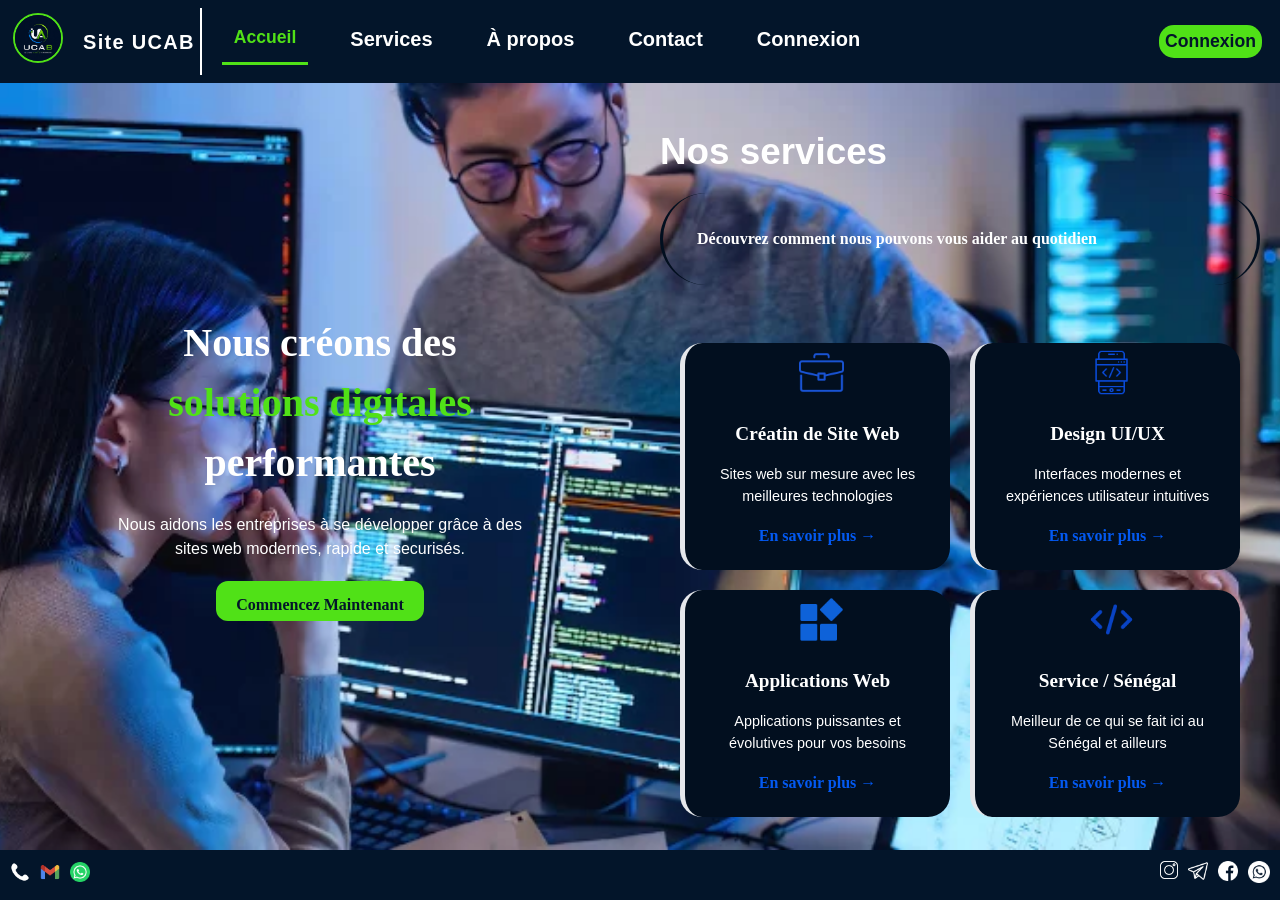
<file: index.html>
<!DOCTYPE html>
<html lang="en">
<head>
    <meta charset="UTF-8">
    <meta name="viewport" content="width=device-width, initial-scale=1.0">
    <link rel="stylesheet" href="accueil.css">
    <title>UCAB / Accueil</title>
</head>
<body>
    <header>

        <div class="zone-marque">
            <span><img class="logo" src="icones/icone_profil_ucab2.jpeg" alt="logo"></span>
            <h1 class="nom-marque">Site UCAB</h1>
        </div>

        <div class="nav">
            <a href="index.html" class="actif">Accueil</a>
            <a href="service.html">Services</a>
            <a href="apropos.html">À propos</a>
            <a href="contact.html">Contact</a>
            <a href="connexion.html">Connexion</a>
        </div>
        
        <button class="btn-connexion">Connexion</button>

    </header>



    <main>
        <section class="hero">
            <h1>Nous créons des <br><span style="font-weight: bold; color:#50e117">solutions digitales</span><br>performantes</h1>
            <p>Nous aidons les entreprises à se développer grâce à des<br>sites web modernes, rapide et securisés.</p>
            <a href="#" class="cta-button">Commencez Maintenant</a>
        </section>

        <!--Section PRESENTATION DES SERVICES-->
        <section class="services">
            <h2>Nos services</h2>
            <p class="sous-titre">Découvrez comment nous pouvons vous aider au quotidien</p>
        

        <section class="service-grid">
            
            <article class="service-elem">
                <img src="icones/briefcase.png" alt="img">
                <div class="info-grid">
                    <h3>Créatin de Site Web</h3>
                    <p>Sites web sur mesure avec les meilleures technologies</p>
                    <a href="#">En savoir plus →</a>
                </div>
            </article>

            <article class="service-elem">
                <img src="icones/mobile-application.png" alt="img">
                <div class="info-grid">
                    <h3>Design UI/UX</h3>
                    <p>Interfaces modernes et expériences utilisateur intuitives</p>
                    <a href="#">En savoir plus →</a>
                </div>
            </article>
            
            <article class="service-elem">
                <img src="icones/extension (1).png" alt="img">
                <div class="info-grid">
                    <h3>Applications Web</h3>
                    <p>Applications puissantes et évolutives pour vos besoins</p>
                    <a href="#">En savoir plus →</a>
                </div>
            </article>

            <article class="service-elem">
                <img src="icones/code (2).png" alt="img">
                <div class="info-grid">
                    <h3>Service / Sénégal</h3>
                    <p>Meilleur de ce qui se fait ici au Sénégal et ailleurs</p>
                    <a href="#">En savoir plus →</a>
                </div>
            </article>

            </section>
        </section>

    </main>


    


    <footer>
        <div class="contact-sect" style="flex: 1;">
            <span class="tel"><img src="icones/appel2_b.png" alt="tel" style="width: 20px; height:20px;"></span>
            <span class="tel"><img src="icones/communication.png" alt="email" style="width: 20px; height:20px;"></span>
            <span class="tel"><img src="icones/social.png" alt="whatsapp" style="width: 20px; height:20px;"></span>
        </div>

        <div class="contact-sect">
            <span class="tel"><img src="icones/instagram (2).png" alt="insta" style="width: 18px; height:18px;"></span>
            <span class="tel"><img src="icones/telegram (1).png" alt="telegram" style="width: 20px; height:20px;"></span>
            <span class="tel"><img src="icones/facebook.png" alt="facebook" style="width: 20px; height:20px;"></span>
            <span class="tel"><img src="icones/whatsapp (3).png" alt="whatsapp" style="width: 22px; height:22px;"></span>
        </div>
    </footer>
</body>
</html>
</file>
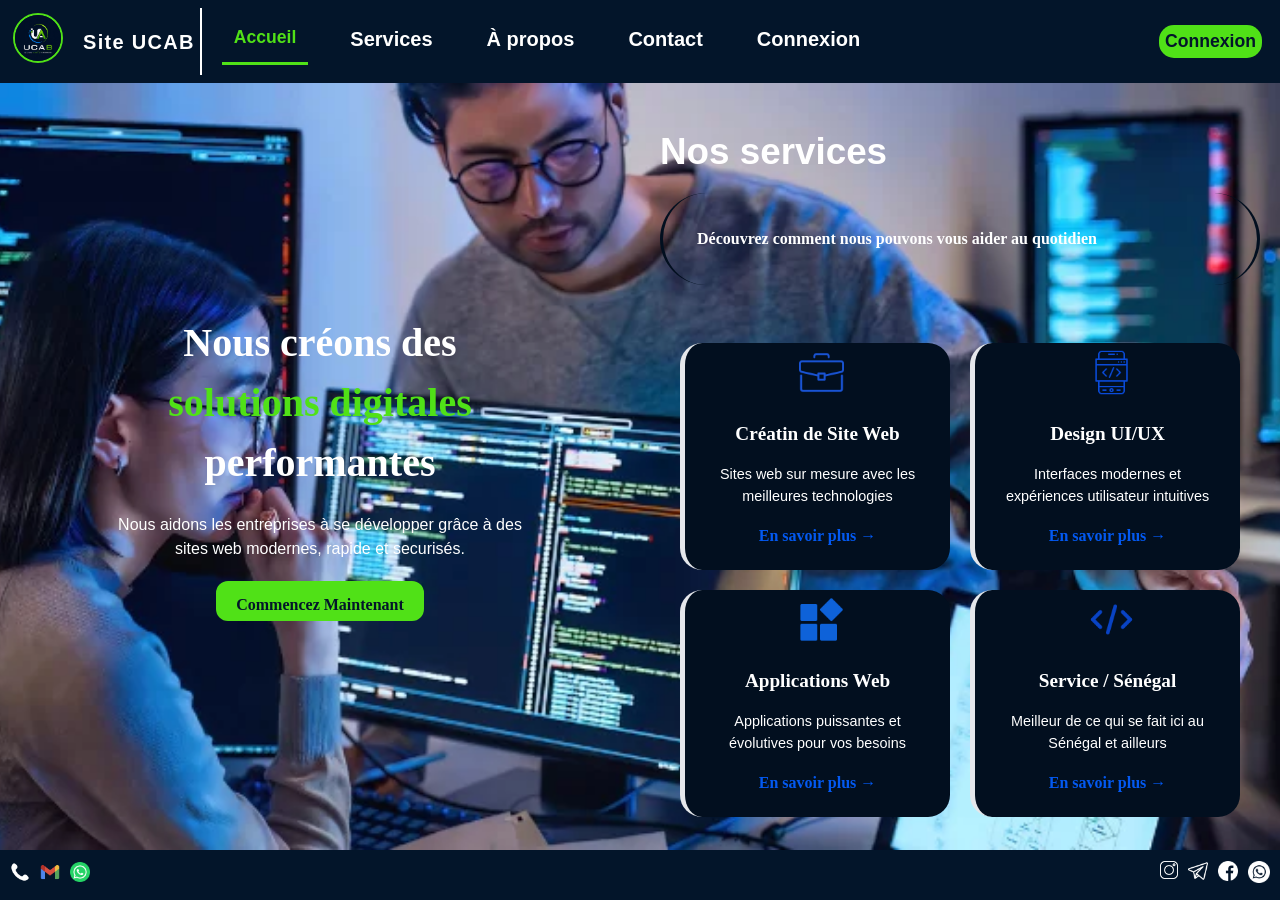
<file: accueil.html>
<!DOCTYPE html>
<html lang="en">
<head>
    <meta charset="UTF-8">
    <meta name="viewport" content="width=device-width, initial-scale=1.0">
    <link rel="stylesheet" href="accueil.css">
    <title>UCAB / Accueil</title>
</head>
<body>
    <header>

        <div class="zone-marque">
            <span><img class="logo" src="icones/icone_profil_ucab2.jpeg" alt="logo"></span>
            <h1 class="nom-marque">Site UCAB</h1>
        </div>

        <div class="nav">
            <a href="index.html" class="actif">Accueil</a>
            <a href="service.html">Services</a>
            <a href="apropos.html">À propos</a>
            <a href="contact.html">Contact</a>
            <a href="connexion.html">Connexion</a>
        </div>
        
        <button class="btn-connexion">Connexion</button>

    </header>



    <main>
        <section class="hero">
            <h1>Nous créons des <br><span style="font-weight: bold; color:#50e117">solutions digitales</span><br>performantes</h1>
            <p>Nous aidons les entreprises à se développer grâce à des<br>sites web modernes, rapide et securisés.</p>
            <a href="#" class="cta-button">Commencez Maintenant</a>
        </section>

        <!--Section PRESENTATION DES SERVICES-->
        <section class="services">
            <h2>Nos services</h2>
            <p class="sous-titre">Découvrez comment nous pouvons vous aider au quotidien</p>
        

        <section class="service-grid">
            
            <article class="service-elem">
                <img src="icones/briefcase.png" alt="img">
                <div class="info-grid">
                    <h3>Créatin de Site Web</h3>
                    <p>Sites web sur mesure avec les meilleures technologies</p>
                    <a href="#">En savoir plus →</a>
                </div>
            </article>

            <article class="service-elem">
                <img src="icones/mobile-application.png" alt="img">
                <div class="info-grid">
                    <h3>Design UI/UX</h3>
                    <p>Interfaces modernes et expériences utilisateur intuitives</p>
                    <a href="#">En savoir plus →</a>
                </div>
            </article>
            
            <article class="service-elem">
                <img src="icones/extension (1).png" alt="img">
                <div class="info-grid">
                    <h3>Applications Web</h3>
                    <p>Applications puissantes et évolutives pour vos besoins</p>
                    <a href="#">En savoir plus →</a>
                </div>
            </article>

            <article class="service-elem">
                <img src="icones/code (2).png" alt="img">
                <div class="info-grid">
                    <h3>Service / Sénégal</h3>
                    <p>Meilleur de ce qui se fait ici au Sénégal et ailleurs</p>
                    <a href="#">En savoir plus →</a>
                </div>
            </article>

            </section>
        </section>

    </main>


    


    <footer>
        <div class="contact-sect" style="flex: 1;">
            <span class="tel"><img src="icones/appel2_b.png" alt="tel" style="width: 20px; height:20px;"></span>
            <span class="tel"><img src="icones/communication.png" alt="email" style="width: 20px; height:20px;"></span>
            <span class="tel"><img src="icones/social.png" alt="whatsapp" style="width: 20px; height:20px;"></span>
        </div>

        <div class="contact-sect">
            <span class="tel"><img src="icones/instagram (2).png" alt="insta" style="width: 18px; height:18px;"></span>
            <span class="tel"><img src="icones/telegram (1).png" alt="telegram" style="width: 20px; height:20px;"></span>
            <span class="tel"><img src="icones/facebook.png" alt="facebook" style="width: 20px; height:20px;"></span>
            <span class="tel"><img src="icones/whatsapp (3).png" alt="whatsapp" style="width: 22px; height:22px;"></span>
        </div>
    </footer>
</body>
</html>
</file>
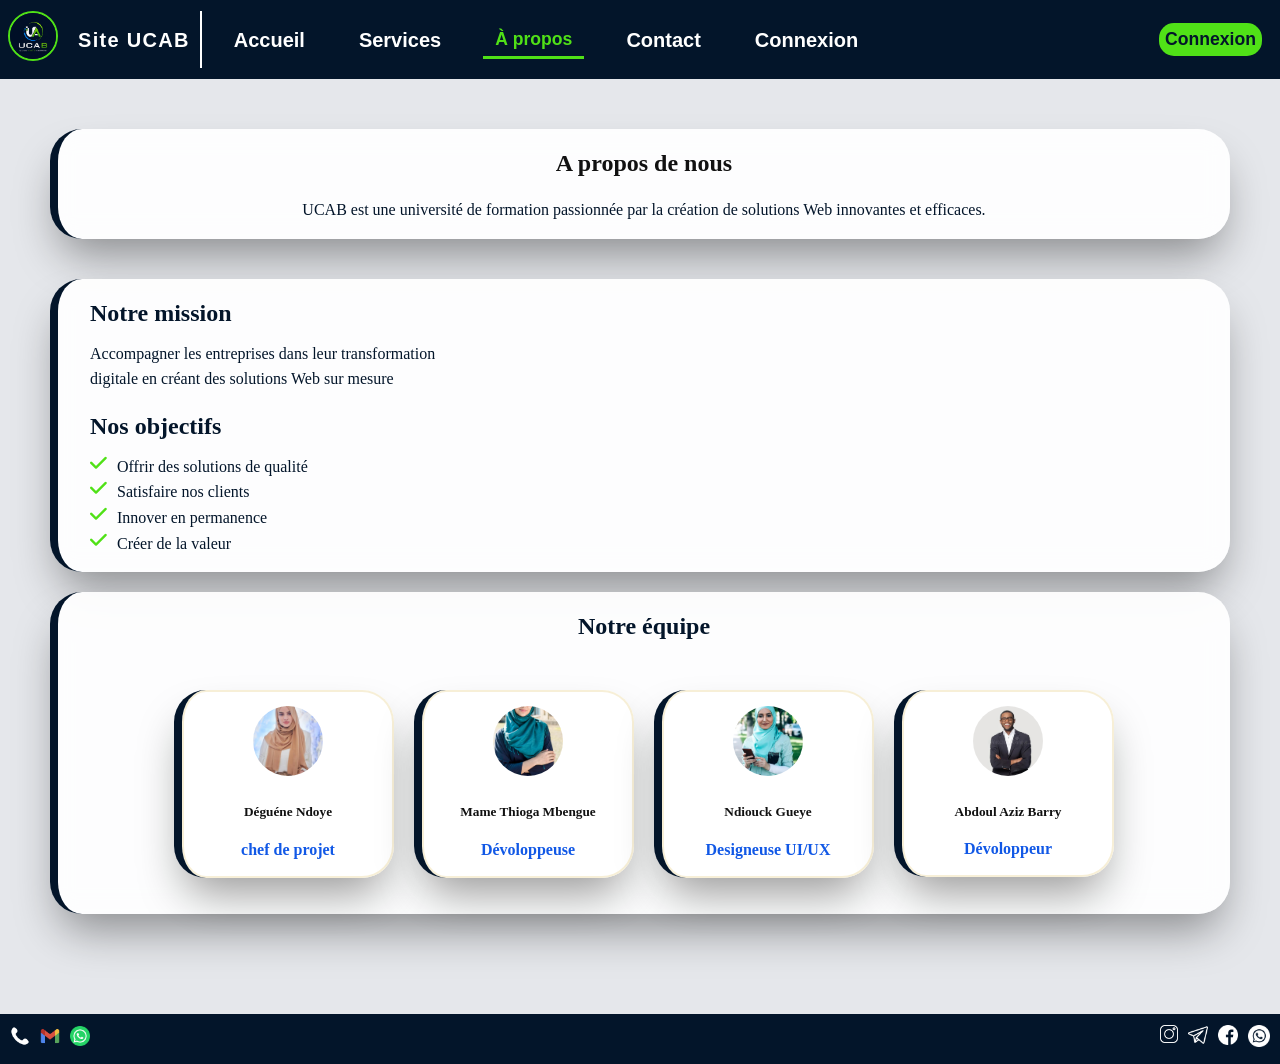
<file: apropos.html>
<!DOCTYPE html>
<html lang="en">
<head>
    <meta charset="UTF-8">
    <meta name="viewport" content="width=device-width, initial-scale=1.0">
    <link rel="stylesheet" href="apropos.css">
    <link rel="stylesheet" href="https://cdnjs.cloudflare.com/ajax/libs/font-awesome/6.4.0/css/all.min.css">
    <title>UCAB / À propos</title>
</head>
<body>
    <header>

        <div class="zone-marque">
            <span><img src="icones/icone_profil_ucab2.jpeg" alt="logo"></span>
            <h1 class="nom-marque">Site UCAB</h1>
        </div>

        <div class="nav">
            <a href="index.html">Accueil</a>
            <a href="service.html">Services</a>
            <a href="apropos.html" class="actif">À propos</a>
            <a href="contact.html">Contact</a>
            <a href="connexion.html">Connexion</a>
        </div>
        
        <button class="btn-connexion">Connexion</button>

    </header>



    <main>

        <section class="titre">
            <h1>A propos  de nous</h1>

            <p>
                UCAB est une université de formation passionnée par la création de solutions Web innovantes et efficaces.
            </p>
        </section>

        <div class="principal">

            <section class="missions">
                
                <div class="mission">
                    <h2 >Notre mission</h2>

                    <p>Accompagner les entreprises dans leur transformation<br>
                    digitale en créant des solutions Web sur mesure
                    </p>
                </div>

                <div class="objectifs">
                    <h2>Nos objectifs</h2>

                    <article class="option">
                        <i class="fa-solid fa-check"></i>
                        <p class="option-texte">Offrir des solutions de qualité</p>
                    </article>

                    <article class="option">
                        <i class="fa-solid fa-check"></i>
                        <p class="option-texte">Satisfaire nos clients</p>
                    </article>

                    <article class="option">
                        <i class="fa-solid fa-check"></i>
                        <p class="option-texte">Innover en permanence</p>
                    </article>

                    <article class="option">
                        <i class="fa-solid fa-check"></i>
                        <p class="option-texte">Créer de la valeur</p>
                    </article>
                </div>
            </section>

            <section class="equipe">
                <h2>Notre équipe</h2>

                <div  class="eqp">
                    <div class="carte">
                        <img src="1.PNG.jpg">
                        <h5>Déguéne Ndoye</h5>
                        <a href="#">chef de projet</a>
                    </div>
                    <div class="carte">
                        <img src="2.PNG.jpg">
                        <h5>Mame Thioga Mbengue</h5>
                        <a href="#">Dévoloppeuse</a>
                    </div>
                    <div class="carte">
                        <img src="3.PNG.jpg">
                        <h5>Ndiouck Gueye</h5>
                        <a href="#">Designeuse UI/UX</a>
                    </div>
                    <div class="carte">
                        <img src="4.PNG.jpg">
                        <h5> Abdoul Aziz Barry</h5>
                        <a href="#">Dévoloppeur</a>
                    </div>
                </div>
            </section>

        </div>
        
    </main>


    


    <footer>
        <div class="contact-sect" style="flex: 1;">
            <span class="tel"><img src="icones/appel2_b.png" alt="tel" style="width: 20px; height:20px;"></span>
            <span class="tel"><img src="icones/communication.png" alt="email" style="width: 20px; height:20px;"></span>
            <span class="tel"><img src="icones/social.png" alt="whatsapp" style="width: 20px; height:20px;"></span>
        </div>

        <div class="contact-sect">
            <span class="tel"><img src="icones/instagram (2).png" alt="insta" style="width: 18px; height:18px;"></span>
            <span class="tel"><img src="icones/telegram (1).png" alt="telegram" style="width: 20px; height:20px;"></span>
            <span class="tel"><img src="icones/facebook.png" alt="facebook" style="width: 20px; height:20px;"></span>
            <span class="tel"><img src="icones/whatsapp (3).png" alt="whatsapp" style="width: 22px; height:22px;"></span>
        </div>
    </footer>
</body>
</html>
</file>
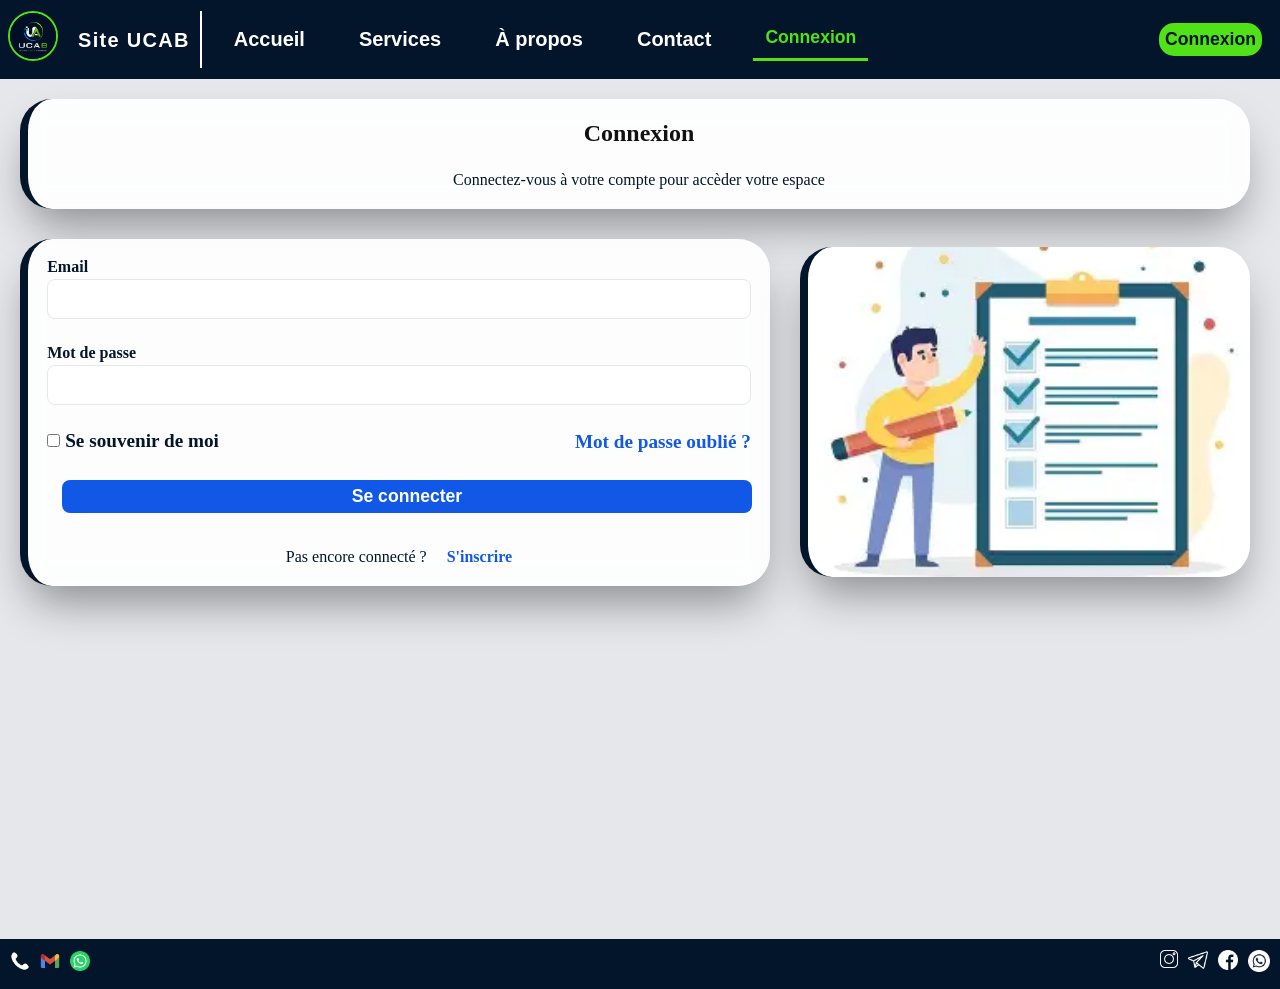
<file: connexion.html>
<!DOCTYPE html>
<html lang="en">
<head>
    <meta charset="UTF-8">
    <meta name="viewport" content="width=device-width, initial-scale=1.0">
    <link rel="stylesheet" href="connexion.css">
    <title>UCAB / Accueil</title>
</head>
<body>
    <header>

        <div class="zone-marque">
            <span><img class="logo" src="icones/icone_profil_ucab2.jpeg" alt="logo"></span>
            <h1 class="nom-marque">Site UCAB</h1>
        </div>

        <div class="nav">
            <a href="index.html">Accueil</a>
            <a href="service.html">Services</a>
            <a href="apropos.html">À propos</a>
            <a href="contact.html">Contact</a>
            <a href="connexion.html" class="actif">Connexion</a>
        </div>

        <button class="btn-connexion">Connexion</button>

    </header>


    <main>
        <section class="titre">
            <h1>Connexion</h1>
            <p>Connectez-vous à votre compte pour accèder votre espace</p>
        </section>


        <div class="formulaire">
            <section class="form">
                <form method="post" action="">
                    <label for="">
                        Email
                        <input type="email" name="email" value="" required>
                    </label>

                    <label for="">
                        Mot de passe
                        <input type="password" name="motPasse" value="" required>
                    </label>

                    <div class="mdp_oublie">
                        <label>
                            <input type="checkbox" name="se-souvenir">
                            Se souvenir de moi
                        </label>

                        <p><a href="#">Mot de passe oublié ?</a></p>
                    </div>

                    <button class="btn-submit" type="submit">
                        Se connecter
                    </button>
                </form>

                <p class="connexion">
                    Pas encore connecté ? <a href="#">S'inscrire</a>
                </p>
            </section>

            <section class="affichage" style="background-image: url('icones/OIP.webp');
                background-size: cover;
                background-position: center;
                min-width: 450px; min-height: 330px; flex-grow: 0;"
            >
            </section>

        </div>
    </main>
    

    <footer>
        <div class="contact-sect" style="flex: 1;">
            <span class="tel"><img src="icones/appel2_b.png" alt="tel" style="width: 20px; height:20px;"></span>
            <span class="tel"><img src="icones/communication.png" alt="email" style="width: 20px; height:20px;"></span>
            <span class="tel"><img src="icones/social.png" alt="whatsapp" style="width: 20px; height:20px;"></span>
        </div>

        <div class="contact-sect">
            <span class="tel"><img src="icones/instagram (2).png" alt="insta" style="width: 18px; height:18px;"></span>
            <span class="tel"><img src="icones/telegram (1).png" alt="telegram" style="width: 20px; height:20px;"></span>
            <span class="tel"><img src="icones/facebook.png" alt="facebook" style="width: 20px; height:20px;"></span>
            <span class="tel"><img src="icones/whatsapp (3).png" alt="whatsapp" style="width: 22px; height:22px;"></span>
        </div>
    </footer>
</body>
</html>
</file>
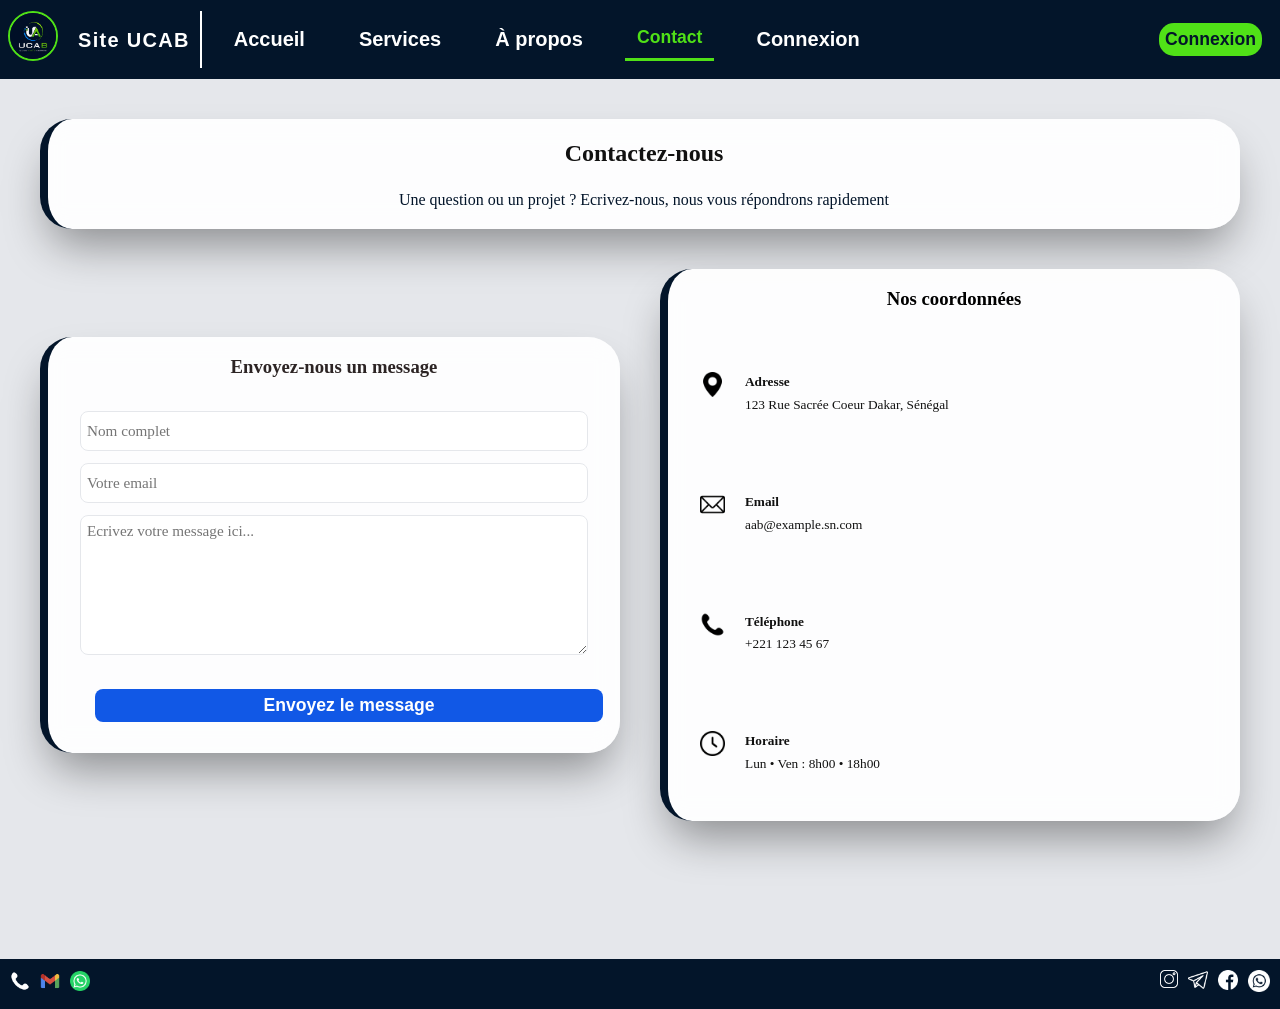
<file: contact.html>
<!DOCTYPE html>
<html lang="en">
<head>
    <meta charset="UTF-8">
    <meta name="viewport" content="width=device-width, initial-scale=1.0">
    <link rel="stylesheet" href="contact.css">
    <title>UCAB / Accueil</title>
</head>
<body>
    <header>

        <div class="zone-marque">
            <span><img class="logo" src="icones/icone_profil_ucab2.jpeg" alt="logo"></span>
            <h1 class="nom-marque">Site UCAB</h1>
        </div>

        <div class="nav">
            <a href="index.html">Accueil</a>
            <a href="service.html">Services</a>
            <a href="apropos.html">À propos</a>
            <a href="contact.html" class="actif">Contact</a>
            <a href="connexion.html">Connexion</a>
        </div>

        <button class="btn-connexion">Connexion</button>

    </header>


    <main>
        <section class="titre">
            <h1>Contactez-nous</h1>
            <p>Une question ou un projet ? Ecrivez-nous, nous vous répondrons rapidement</p>
        </section>


        <div class="formulaire">
            <section class="form">
                <h3 style="color: rgb(44, 36, 36); margin-bottom: 13px;">Envoyez-nous un message</h3>

                <form method="post" action="">
                    <input type="text" name="text" value="" placeholder="Nom complet" required>

                    <input type="email" name="email" value="" placeholder="Votre email" required>

                    <textarea rows="7" cols="7" id="message" name="message" placeholder="Ecrivez votre message ici..." required></textarea>
                    
                    <button class="btn-submit" type="submit">
                        Envoyez le message
                    </button>
                </form>
            </section>

            <section class="affichage">
                <h3 style="color: black; margin-bottom: 13px;">Nos coordonnées</h3>

                <div class="option">
                    <img src="icones/pin.png" alt="loc">

                    <div class="coord">
                        <h5>Adresse</h5>
                        <small>123 Rue Sacrée Coeur Dakar, Sénégal</small>
                    </div>
                </div>

                <div class="option">
                    <img src="icones/email.png" alt="email">

                    <div class="coord">
                        <h5>Email</h5>
                        <small>aab@example.sn.com</small>
                    </div>
                </div>

                <div class="option">
                    <img src="icones/appel-telephonique.png" alt="loc">

                    <div class="coord">
                        <h5>Téléphone</h5>
                        <small>+221 123 45 67</small>
                    </div>
                </div>

                <div class="option">
                    <img src="icones/clock.png" alt="horraire">

                    <div class="coord">
                        <h5>Horaire</h5>
                        <small>Lun • Ven : 8h00 • 18h00</small>
                    </div>
                </div>
            </section>

        </div>
    </main>
    

    <footer>
        <div class="contact-sect" style="flex: 1;">
            <span class="tel"><img src="icones/appel2_b.png" alt="tel" style="width: 20px; height:20px;"></span>
            <span class="tel"><img src="icones/communication.png" alt="email" style="width: 20px; height:20px;"></span>
            <span class="tel"><img src="icones/social.png" alt="whatsapp" style="width: 20px; height:20px;"></span>
        </div>

        <div class="contact-sect">
            <span class="tel"><img src="icones/instagram (2).png" alt="insta" style="width: 18px; height:18px;"></span>
            <span class="tel"><img src="icones/telegram (1).png" alt="telegram" style="width: 20px; height:20px;"></span>
            <span class="tel"><img src="icones/facebook.png" alt="facebook" style="width: 20px; height:20px;"></span>
            <span class="tel"><img src="icones/whatsapp (3).png" alt="whatsapp" style="width: 22px; height:22px;"></span>
        </div>
    </footer>
</body>
</html>
</file>
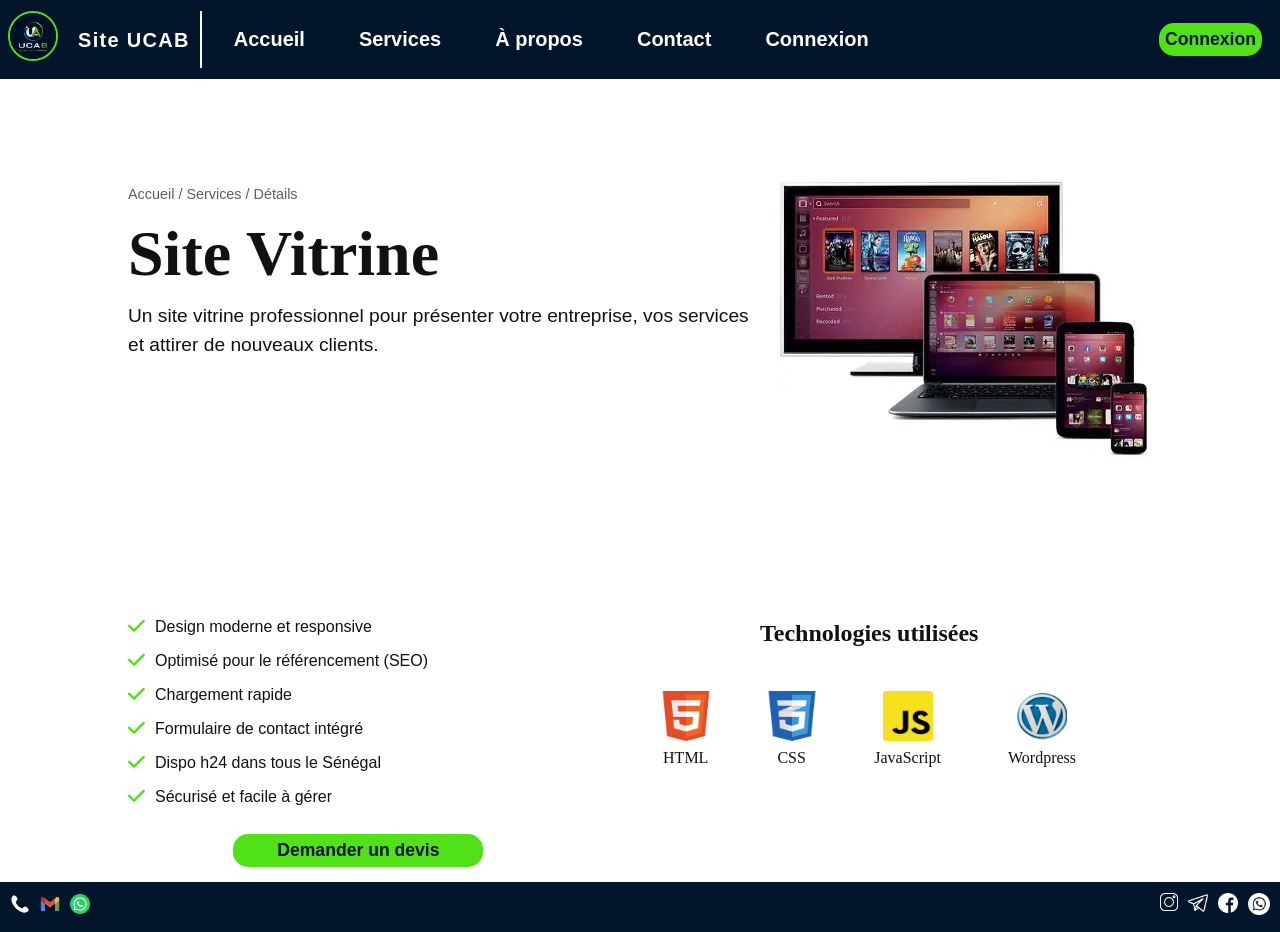
<file: details.html>
<!DOCTYPE html>
<html lang="en">
<head>
    <meta charset="UTF-8">
    <meta name="viewport" content="width=device-width, initial-scale=1.0">
    <link rel="stylesheet" href="details.css">
    <link rel="stylesheet" href="https://cdnjs.cloudflare.com/ajax/libs/font-awesome/6.4.0/css/all.min.css">
    <title>UCAB / Services / Détails</title>
</head>
<body>
    <header>

        <div class="zone-marque">
            <span><img class="logo" src="icones/icone_profil_ucab2.jpeg" alt="logo"></span>
            <h1 class="nom-marque">Site UCAB</h1>
        </div>

        <div class="nav">
            <a href="index.html">Accueil</a>
            <a href="service.html">Services</a>
            <a href="apropos.html">À propos</a>
            <a href="contact.html">Contact</a>
            <a href="connexion.html">Connexion</a>
        </div>

        <button class="btn-connexion">Connexion</button>

    </header>



    <main>
        
        <section class="sect-1">
            <article class="label">
                <p class="chemin">
                    Accueil / Services / Détails
                </p>

                <h2 class="titre">Site Vitrine</h2>

                <span class="desc">Un site vitrine professionnel pour présenter votre entreprise, vos services et attirer de nouveaux clients.</span>
            </article>

            <article class="display">
                <img src="icones/OIP (1).webp" alt="image">
            </article>
        </section>


        <section class="sect-2">
            <section class="fonctionnalites">
                <article class="option">
                    <i class="fa-solid fa-check"></i>
                    <p class="option-texte">Design moderne et responsive</p>
                </article>

                <article class="option">
                    <i class="fa-solid fa-check"></i>
                    <p class="option-texte">Optimisé pour le référencement (SEO)</p>
                </article>

                <article class="option">
                    <i class="fa-solid fa-check"></i>
                    <p class="option-texte">Chargement rapide</p>
                </article>

                <article class="option">
                    <i class="fa-solid fa-check"></i>
                    <p class="option-texte">Formulaire de contact intégré</p>
                </article>

                <article class="option">
                    <i class="fa-solid fa-check"></i>
                    <p class="option-texte">Dispo h24 dans tous le Sénégal</p>
                </article>

                <article class="option">
                    <i class="fa-solid fa-check"></i>
                    <p class="option-texte">Sécurisé et facile à gérer</p>
                </article>

                <button class="soumettre">Demander un devis</button>
            </section>

            <section class="ressources">
                <h3 class="ressources-titre">Technologies utilisées</h3>

                <article class="tech">
                    <div class="tech-art">
                        <img src="icones/OIP (8).webp" alt="icone html">
                        <p class="tech-nom">HTML</p>
                    </div>

                    <div class="tech-art">
                        <img src="icones/télécharger (8).webp" alt="icone css">
                        <p class="tech-nom">CSS</p>
                    </div>

                    <div class="tech-art">
                        <img src="icones/télécharger (1).webp" alt="icone js">
                        <p class="tech-nom">JavaScript</p>
                    </div>

                    <div class="tech-art">
                        <img src="icones/OIP (9).webp" alt="icone wordpress">
                        <p class="tech-nom">Wordpress</p>
                    </div>
                </article>
            </section>
        </section>

    </main>


    


    <footer>
        <div class="contact-sect" style="flex: 1;">
            <span class="tel"><img src="icones/appel2_b.png" alt="tel" style="width: 20px; height:20px;"></span>
            <span class="tel"><img src="icones/communication.png" alt="email" style="width: 20px; height:20px;"></span>
            <span class="tel"><img src="icones/social.png" alt="whatsapp" style="width: 20px; height:20px;"></span>
        </div>

        <div class="contact-sect">
            <span class="tel"><img src="icones/instagram (2).png" alt="insta" style="width: 18px; height:18px;"></span>
            <span class="tel"><img src="icones/telegram (1).png" alt="telegram" style="width: 20px; height:20px;"></span>
            <span class="tel"><img src="icones/facebook.png" alt="facebook" style="width: 20px; height:20px;"></span>
            <span class="tel"><img src="icones/whatsapp (3).png" alt="whatsapp" style="width: 22px; height:22px;"></span>
        </div>
    </footer>
</body>
</html>
</file>
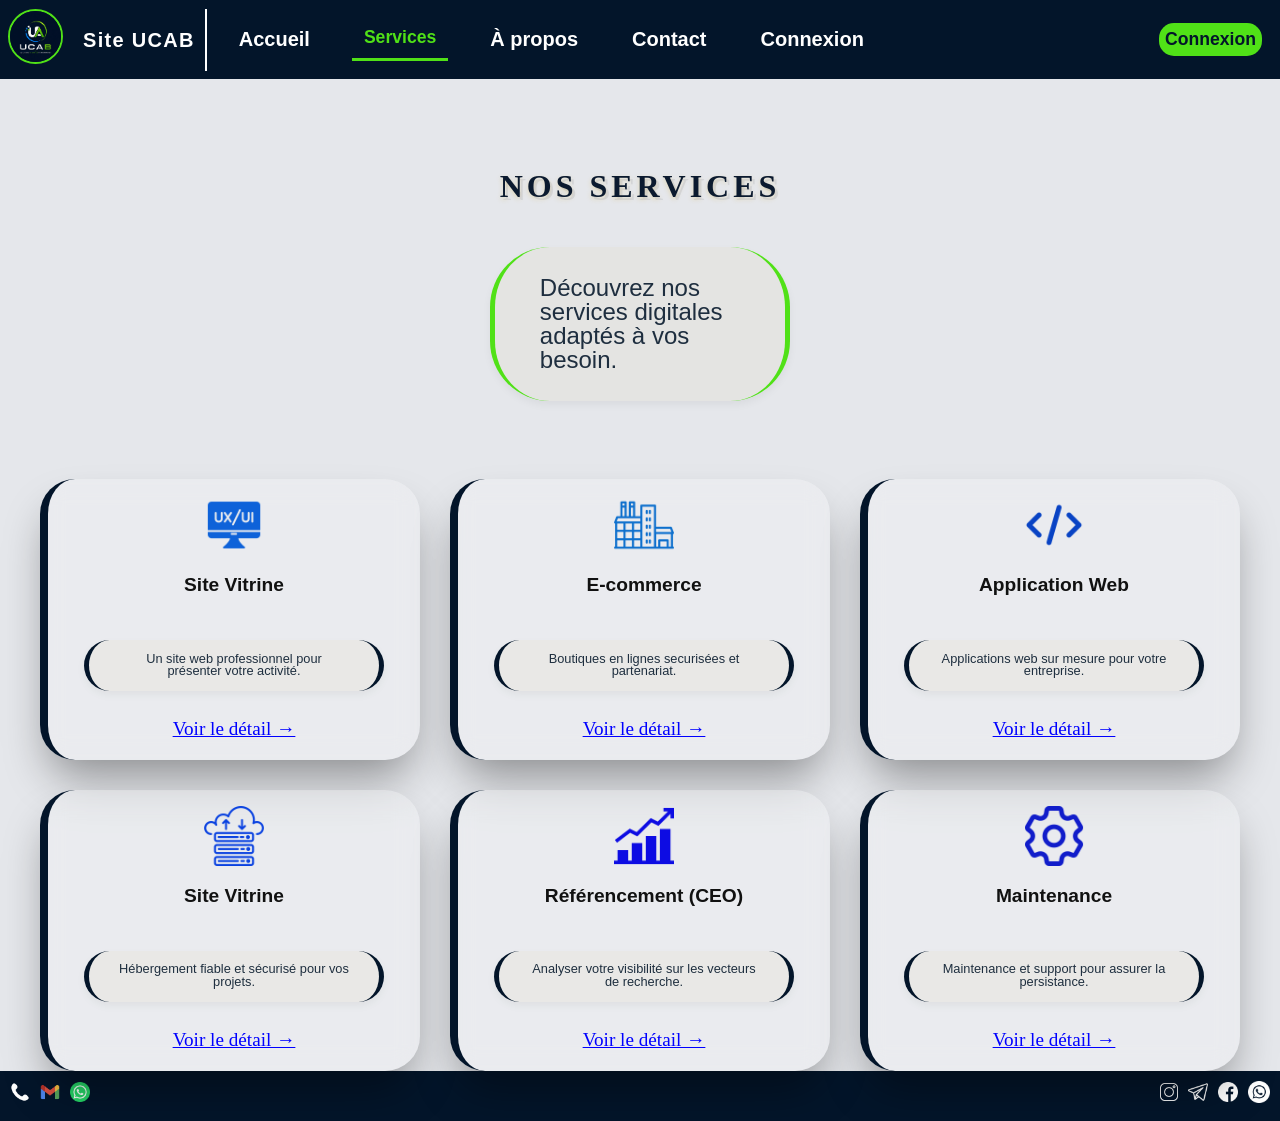
<file: service.html>
<!DOCTYPE html>
<html lang="en">
<head>
    <meta charset="UTF-8">
    <meta name="viewport" content="width=device-width, initial-scale=1.0">
    <link rel="stylesheet" href="service.css">
    <title>UCAB / Page Service</title>
</head>
<body>
    <header>

        <div class="zone-marque">
            <span><img class="logo" src="icones/icone_profil_ucab2.jpeg" alt="logo" style="width: 55px; height: 55px;"></span>
            <span class="nom-marque">Site UCAB</span>
        </div>

        <div class="nav">
            <a href="index.html">Accueil</a>
            <a href="service.html" class="actif">Services</a>
            <a href="apropos.html">À propos</a>
            <a href="contact.html">Contact</a>
            <a href="connexion.html">Connexion</a>
        </div>

        <button class="btn-connexion">Connexion</button>

    </header>



    <main>

        <section class="titre">
            <h1>Nos Services</h1>
            <p>Découvrez nos services digitales adaptés à vos besoin.</p>
        </section>


        <section class="services">
            <article class="carte">
                <img src="icones/ux (1).png" alt="icone">
                <h3>Site Vitrine</h3>
                <p>Un site web professionnel pour présenter votre activité.</p>
                <a href="details.html">Voir le détail →</a>
            </article>

            <article class="carte">
                <img src="icones/industrial-zone.png" alt="icone">
                <h3>E-commerce</h3>
                <p>Boutiques en lignes securisées et partenariat.</p>
                <a href="details.html">Voir le détail →</a>
            </article>

            <article class="carte">
                <img src="icones/code (2).png" alt="icone">
                <h3>Application Web</h3>
                <p>Applications web sur mesure pour votre entreprise.</p>
                <a href="detail.html">Voir le détail →</a>
            </article>

            <article class="carte">
                <img src="icones/cloud (2).png" alt="icone">
                <h3>Site Vitrine</h3>
                <p>Hébergement fiable et sécurisé pour vos projets.</p>
                <a href="details.html">Voir le détail →</a>
            </article>

            <article class="carte">
                <img src="icones/stats (1).png" alt="icone">
                <h3>Référencement (CEO)</h3>
                <p>Analyser votre visibilité sur les vecteurs de recherche.</p>
                <a href="details.html">Voir le détail →</a>
            </article>

            <article class="carte">
                <img src="icones/setting (2).png" alt="icone">
                <h3>Maintenance</h3>
                <p>Maintenance et support pour assurer la persistance.</p>
                <a href="details.html">Voir le détail →</a>
            </article>
        </section>

    </main>


    


    <footer>
        <div class="contact-sect" style="flex: 1;">
            <span class="tel"><img src="icones/appel2_b.png" alt="tel" style="width: 20px; height:20px;"></span>
            <span class="tel"><img src="icones/communication.png" alt="email" style="width: 20px; height:20px;"></span>
            <span class="tel"><img src="icones/social.png" alt="whatsapp" style="width: 20px; height:20px;"></span>
        </div>

        <div class="contact-sect">
            <span class="tel"><img src="icones/instagram (2).png" alt="insta" style="width: 18px; height:18px;"></span>
            <span class="tel"><img src="icones/telegram (1).png" alt="telegram" style="width: 20px; height:20px;"></span>
            <span class="tel"><img src="icones/facebook.png" alt="facebook" style="width: 20px; height:20px;"></span>
            <span class="tel"><img src="icones/whatsapp (3).png" alt="whatsapp" style="width: 22px; height:22px;"></span>
        </div>
    </footer>
</body>
</html>
</file>
<file: accueil.css>
/*Enlever les margin auto du navigateur*/
* {
    margin: 0;
    padding: 0;
    box-sizing: border-box;
}

body {
    display: flex;
    flex-direction: column;
    min-height: 100vh;
    /*background: #f8f7f5;*/
    background: #E5E7EB;
    color: #111;
    line-height: 1.5;
    overflow-x: hidden;
}

header {
    position: sticky;
    top: 0;
    z-index: 1000;

    background-color: #03152A;
    padding: 8px;
    display: flex;
    width: 100%;
    justify-content: center;
    padding-right: 3px;
    flex-direction: column;
}

.barre-haute {
    display: flex;
    flex-direction: column;
    align-items: flex-start;
    background: #03152A;
    padding: 8px;
}

.zone-marque {
    display: flex;
    align-items: center;
    gap: 20px;
    padding-right: 10px;
    align-self: center;
}

.nom-marque {
    font-family: 'Roboto', sans-serif;
    font-size: 30px;
    font-weight: 700;
    color: white;
    letter-spacing: 1.3px;
}

.zone-marque img {
    width: 50px;
    height: 50px;
    font-weight: 300;
    object-fit: cover;
    background-position: center;
    border: 2px solid #50e117;
    border-radius: 50%;
}

.zone-marque img:hover {
    transform: scale(1.1);
    transition: all 0.3s;
}


.nav {
    width: 100%;
    gap: 30px;
    padding: 10px 20px;
    border-bottom: 1px solid #50e117;
    overflow-x: auto;
    overflow-y: hidden;
    scrollbar-width: none; /*daye masque la scrollbar sur Firefox */
    -ms-overflow-style: none; /*daye masque la scrollbar sur IE/Edge */
    display: flex;
}

.nav a {
    color: white;
    flex-shrink: 0; /*Pour bu éléments yi ndaw/wagnéku*/
    text-decoration: none;
    font-size: 1rem;
    font-weight: 700;
    padding: 6px 12px;
}

.nav a:hover {
    color: #50e117;
}

.nav a.actif {
    color: #50e117;
    border-bottom: 3px solid #50e117;
    padding-bottom: 4px;
    transition: all 0.2s;
    font-weight: bold;
    font-size: 1.1rem;
}

button {
    border: none;
    background: #50e117;
    padding: 6px;
    left: 20px;
    font-size: 1.1rem;
    font-weight: bold;
    margin: 15px;
    border-radius: 15px;
    color: #03152A;
    cursor: pointer;
    font-family:'Franklin Gothic Medium', 'Arial Narrow', Arial, sans-serif;
    align-self: center;
}

button:hover {
    background: rgba(0, 128, 0, 2);
}


main {
    display: flex;
    flex: 1;
    background-image: url("icones/23.webp");
    width: 100%;
    min-height: 100px;
    backdrop-filter: blur(35px);
    background-size: cover;
    background-position: center;
    background-repeat: no-repeat;
    flex-direction: column;
    color: white;
    /*margin-top: 2px;*/ /*Pour éviter que le header ne cache une partie du main, il faudra ajuster la taille pour s'assurer que le contenu ne se retrouve pas sous le header*/
}

.hero {
    display: flex;
    flex-direction: column;
    align-items: center;   /* centre horizontalement */
    justify-content: center; /* centre verticalement si tu veux */
    text-align: center;
    gap: 20px; /* espace entre h1, p et bouton */
}

.hero h1 {
    font-size: 2.5rem;
}

.hero p {
    font-size: 1rem;
    font-family: "Montserrat", sans-serif;
}

.cta-button {
    display: inline-block;
    background: #50e117;
    color: #03152A;
    font-weight: bold;
    padding: 12px 20px;
    border-radius: 12px;
    text-decoration: none;
    height: 40px;
    text-align: center;
    transition: background 0.3s;
}

.cta-button:hover {
    background: #3bb010;
}


.services {
    display: flex;
    flex-direction: column;
    align-items: center;
    justify-content: center;
    gap: 20px;
    padding: 20px;
    margin-top: 20px;
}

.services h2 {
    font-family: "Montserrat", sans-serif;
    font-size: 2.3rem;
    font-weight: bold;
}

.services .sous-titre {
    font-weight: bold;
    border-radius: 50px;
    border-left: 3px solid #020f1f;
    border-right: 3px solid #020f1f;
    padding: 5px 15px;
    margin-bottom: 45px;
    font-size: 10px;
}

.service-grid {
    display: flex;
    width: 100%;
    flex-direction: column;
    align-items: center;
    justify-content: center;
    gap: 20px;
    padding: 0 20px;
    margin-bottom: 12px;
}

.service-elem {
    width: 100%;
    background: #020f1f;
    padding: 7px;
    display: flex;
    gap: 20px;
    flex-direction: column;
    border-radius: 22px;
    justify-content: center;
    align-items: center;
    text-align: center;
    border-left: 5px solid #E5E7EB;
    transition: all 0.3s ease;
}

.service-elem:hover {
    transform: translateY(-5px);
    transition: all 0.3s;
}

.service-elem img {
    margin-left: 8px;
    width: 45px;
    height: 45px;
}

.info-grid {
    display: flex;
    flex-direction: column;
    gap: 10px;
}


.service-elem .info-grid h3 {
    font-size: 1.2rem;
    font-weight: bold;
}

.service-elem .info-grid p {
    font-family: "Montserrat", sans-serif;
    font-size: 0.9rem;
}

.service-elem a {
    font-weight: bold;
    color: #0359F1;
    text-decoration: none;
}

.service-elem a:hover {
    text-decoration: underline;
}



footer {
    display: flex;
    flex-direction: row;
    background: #03152A;
    width: 100%;
    min-height: 50px;
    align-items: center;
    padding: 10px;
}

.contact-sect {
    display: flex;
    gap: 10px;
}

.contact-sect img {
    cursor: pointer;
}

footer .zone-marque .nom-marque {
    color: #03152A;
}




@media (min-width: 768px) {

    header {
        display: flex;
        flex-direction: row;
    }

    .zone-marque {
        display: flex;
        align-items: center;
        gap: 20px;
        flex-shrink: 0;
        border-right: 2px solid white;
        padding: 5px;
    }

    .zone-marque .logo {
        width: 50px;
        height: 50px;
    }

    .zone-marque .nom-marque {
        font-family: "Montserrat", sans-serif;
        font-size: 20px;
    }

    .nav {
        flex: 1; /*Très IMPORTANT fii-ni pour naviguer ici, il occupe tout l'espace restant*/
        display: flex;
        border-bottom: none;
    }

    .nav::-webkit-scrollbar {
        display: none;           /* masque la scrollbar sur Chrome/Safari */
    }

    .nav a {
        font-family: "Montserrat", sans-serif;
        font-size: 20px;
        font-weight: bold;
    }

    .btn-connexion {
        flex-shrink: 0;
    }

    
    main {
        display: grid;
        grid-template-columns: repeat(2, 1fr);
    }

    .services {
        display: grid;
        gap: 10px;
    }

    .services .sous-titre {
        font-size: 1rem;
        padding: 34px;
    }

    .service-grid {
        display: grid;
        grid-template-columns: repeat(2, 1fr);
    }

    .service-elem .info-grid {
        display: flex;
        gap: 16px;
        margin: 15px;
    }

    .service-elem {
        width: auto;
        gap: 10px;
    }

}
</file>
<file: apropos.css>
/*Enlever les margin auto du navigateur*/
* {
    margin: 0;
    padding: 0;
    box-sizing: border-box;
}

body {
    display: flex;
    flex-direction: column;
    min-height: 100vh;
    /*background: #f8f7f5;*/
    background: #E5E7EB;
    color: #111;
    line-height: 1.5;
    overflow-x: hidden;
}

header {
    position: sticky;
    top: 0;
    z-index: 1000;

    background-color: #03152A;
    padding: 8px;
    display: flex;
    width: 100%;
    justify-content: center;
    padding-right: 3px;
    flex-direction: column;
}

.barre-haute {
    display: flex;
    flex-direction: column;
    align-items: flex-start;
    background: #03152A;
    padding: 8px;
}

.zone-marque {
    display: flex;
    align-items: center;
    gap: 20px;
    padding-right: 10px;
    align-self: center;
}

.nom-marque {
    font-family: 'Roboto', sans-serif;
    font-size: 30px;
    font-weight: 700;
    color: white;
    letter-spacing: 1.3px;
}

.zone-marque img {
    width: 50px;
    height: 50px;
    font-weight: 300;
    object-fit: cover;
    background-position: center;
    border: 2px solid #50e117;
    border-radius: 50%;
}

.zone-marque img:hover {
    transform: scale(1.1);
    transition: all 0.3s;
}


.nav {
    width: 100%;
    gap: 30px;
    padding: 10px 20px;
    border-bottom: 1px solid #50e117;
    overflow-x: auto;
    overflow-y: hidden;
    scrollbar-width: none; /*daye masque la scrollbar sur Firefox */
    -ms-overflow-style: none; /*daye masque la scrollbar sur IE/Edge */
    display: flex;
}

.nav a {
    color: white;
    flex-shrink: 0; /*Pour bu éléments yi ndaw/wagnéku*/
    text-decoration: none;
    font-size: 1rem;
    font-weight: 700;
    padding: 6px 12px;
}

.nav a:hover {
    color: #50e117;
}

.nav a.actif {
    color: #50e117;
    border-bottom: 3px solid #50e117;
    padding-bottom: 4px;
    transition: all 0.2s;
    font-weight: bold;
    font-size: 1.1rem;
}

button {
    border: none;
    background: #50e117;
    padding: 6px;
    left: 20px;
    font-size: 1.1rem;
    font-weight: bold;
    margin: 15px;
    border-radius: 15px;
    color: #03152A;
    cursor: pointer;
    font-family:'Franklin Gothic Medium', 'Arial Narrow', Arial, sans-serif;
    align-self: center;
}

button:hover {
    background: rgba(0, 128, 0, 2);
}


main {
    background-color: #E5E7EB;
    display: flex;
    max-width: 1400px;
    flex-direction: column;
    min-height: calc(100vh - 310px);
    margin: 30px;
}

.formulaire {
    max-width: 1400px;
    width: 100%;
}

form {
    width: 100%;
}

section .affichage img {
    display: none;
}

section {
    display: flex;
    flex-direction: column;
    align-items: center;
    justify-content: center;
    background: rgba(255, 255, 255, 0.92);
    backdrop-filter: blur(12px);
    -webkit-backdrop-filter: blur(12px);
    padding: 1rem 2rem;
    border-radius: 32px;
    gap: 16px;
    /*Ajouter une ombre*/
    box-shadow: 0 25px 45px -10px rgba(0, 0, 0, 0.4);
    /*text-align: center;*/
    border-left: 8px solid #03152A;
    transition: transform 0.3s ease;
    margin: 20px;
}

section.missions {
    display: flex;
    align-items: flex-start;
    margin: 20px;
}

section h2 {
    font-size: 1.5rem;
    margin-bottom: 10px;
    color: #03152A;
}

section p {
    font-size: 1rem;
    color: #03152A;
    line-height: 1.6;
}

form .mdp_oublie {
    display: flex;
    justify-content: center;
    margin-top: 10px;
    gap: 10px;
}

form .mdp_oublie a {
    text-decoration: none;
    color: #1158e6;
    font-weight: bold;
}

form .mdp_oublie a:hover {
    text-decoration: underline;
}

.connexion {
    display: flex;
    gap: 20px;
}

.connexion a {
    color: #1158e6;
    font-weight: 800;
    text-decoration: none;
}
.connexion a:hover {
    text-decoration: underline;
}

label {
    display: block;
    margin-bottom: 10px;
    font-weight: 600;
    color: #03152A;
}

.btn-submit {
    background: #1158e6;
    color: white;
    border-radius: 8px;
    width: 100%;
    display: block;
    transition: all 0.3s;
}
.btn-submit:hover {
    background-color: #033194;
}
 
input[type="text"],
input[type="email"],
input[type="password"],
textarea,
select {
    width: 100%;
    min-height: 40px;
    padding: 6px;
    border: 1px solid #E5E7EB;
    border-radius: 8px;
    font-size: 0.95rem;
    font-family: inherit;
    margin-bottom: 12px;
    transition: all 0.2s;
    background-color: white;
    color: #03152A;
}
 
input[type="text"]:focus,
input[type="email"]:focus,
input[type="password"]:focus
textarea:focus,
select:focus {
    outline: none;
    border-color: #03152A;
    box-shadow: 0 0 0 3px rgba(37, 99, 235, 0.1);
}

.affichage {
    display: none;
}

p {
    cursor: default;
}

article {
    display: flex;
    gap: 10px;
    width: 100%;
}

article .option {
    display: flex;
    align-items: center;
    gap: 10px;
    cursor: default;
}

article i {
    color: #50e117;
    font-size: 1.2rem;
}

article:hover, i:hover, .option-texte:hover {
    color: #50e117;
}

article .option .option-texte {
    font-family: "Verdana", sans-serif;
    font-size: 1rem;
}

article .option i {
    color: #50e117;
    font-size: 1.2rem;
}

.eqp {
    display: flex;
    flex-direction: column;
    flex-wrap: wrap;
    gap: 20px;
    margin: 20px;
}

.carte {
    display: flex;
    flex-direction: column;
    align-items: center;
    justify-content: center;
    background: rgba(255, 255, 255, 0.92);
    backdrop-filter: blur(12px);
    -webkit-backdrop-filter: blur(12px);
    padding: 1rem 2rem;
    border-radius: 32px;
    gap: 16px;
    /*Ajouter une ombre*/
    box-shadow: 0 25px 45px -10px rgba(0, 0, 0, 0.4), 0 0 0 2px rgba(212, 175, 55, 0.2) inset;
    /*text-align: center;*/
    border-left: 8px solid #03152A;
    transition: transform 0.3s ease;
    flex-basis: 0; /*éléments yéppa am meme taille*/
    min-width: 220px;
}

.carte:hover {
    transform: translateY(-5px);
    transition: all 0.3s ease;
}

.carte img {
    width: 70px;
    height: 70px;
    border-radius: 50%;
    object-fit: cover;
    margin-bottom: 10px;
}

.carte img:hover {
    transform: scale(1.1);
    transition: all 0.3s;
}

.carte h3 {
    font-size: 1.2rem;
    color: #03152A;
}

.carte a {
    text-decoration: none;
    color: #1158e6;
    font-weight: bold;
}

.carte a:hover {
    text-decoration: underline;
}


footer {
    display: flex;
    flex-direction: row;
    background: #03152A;
    width: 100%;
    min-height: 50px;
    align-items: center;
    padding: 10px;
    margin-top: 50px;
}

.contact-sect {
    display: flex;
    gap: 10px;
}

.contact-sect img {
    cursor: pointer;
}

footer .zone-marque .nom-marque {
    color: #03152A;
}



@media (min-width: 768px) {

    header {
        display: flex;
        flex-direction: row;
    }

    .zone-marque {
        display: flex;
        border-right: 2px solid white;
        align-items: center;
        gap: 20px;
        flex-shrink: 0;
    }

    .zone-marque img {
        width: 50px;
        height: 50px;
    }

    .zone-marque .nom-marque {
        font-family: "Montserrat", sans-serif;
        font-size: 20px;
    }

    .nav {
        flex: 1; /*Très IMPORTANT pour naviguer fii, daye occupé tout l'espace bou déss*/
        display: flex;
        flex-direction: row;
        align-items: center;
        border-bottom: none;
    }

    .nav a {
        font-family: "Montserrat", sans-serif;
        font-size: 20px;
        font-weight: bold;
    }

    .btn-connexion {
        flex-shrink: 0;          /* le bouton reste visible à droite */
    }

    /*================MAIN=====================*/
    main {
        display: flex;
        flex-direction: column;
        min-height: calc(100vh - 110px);
    }

    .formulaire {
        display: flex;
        flex-direction: row;
        align-items: center;
        justify-content: space-between;
    }

    .formulaire .form,
    .formulaire .affichage {
        flex: 1;
        min-width: 250px;
    }

    .affichage {
        display: block;
    }

    .eqp {
        display: flex;
        flex-direction: row;
        justify-content: center;
    }

}
</file>
<file: connexion.css>
/*Enlever les margin auto du navigateur*/
* {
    margin: 0;
    padding: 0;
    box-sizing: border-box;
}

body {
    display: flex;
    flex-direction: column;
    min-height: 100vh;
    /*background: #f8f7f5;*/
    background: #E5E7EB;
    color: #111;
    line-height: 1.5;
    overflow-x: hidden;
}

header {
    position: sticky;
    top: 0;
    z-index: 1000;

    background-color: #03152A;
    padding: 8px;
    display: flex;
    width: 100%;
    justify-content: center;
    padding-right: 3px;
    flex-direction: column;
}

.zone-marque {
    display: flex;
    align-items: center;
    gap: 20px;
    padding-right: 10px;
    align-self: center;
}

.nom-marque {
    font-family: 'Roboto', sans-serif;
    font-size: 30px;
    font-weight: 700;
    color: white;
    letter-spacing: 1.3px;
}

.zone-marque img {
    width: 50px;
    height: 50px;
    font-weight: 300;
    object-fit: cover;
    background-position: center;
    border: 2px solid #50e117;
    border-radius: 50%;
}

.zone-marque img:hover {
    transform: scale(1.1);
    transition: all 0.3s;
}


.nav {
    width: 100%;
    gap: 30px;
    padding: 10px 20px;
    border-bottom: 1px solid #50e117;
    overflow-x: auto;
    overflow-y: hidden;
    scrollbar-width: none; /*daye masque la scrollbar sur Firefox */
    -ms-overflow-style: none; /*daye masque la scrollbar sur IE/Edge */
    display: flex;
}

.nav a {
    color: white;
    flex-shrink: 0; /*Pour bu éléments yi ndaw/wagnéku*/
    text-decoration: none;
    font-size: 1rem;
    font-weight: 700;
    padding: 6px 12px;
}

.nav a:hover {
    color: #50e117;
}

.nav a.actif {
    color: #50e117;
    border-bottom: 3px solid #50e117;
    padding-bottom: 4px;
    transition: all 0.2s;
    font-weight: bold;
    font-size: 1.1rem;
}

button {
    border: none;
    background: #50e117;
    padding: 6px;
    left: 20px;
    font-size: 1.1rem;
    font-weight: bold;
    margin: 15px;
    border-radius: 15px;
    color: #03152A;
    cursor: pointer;
    font-family:'Franklin Gothic Medium', 'Arial Narrow', Arial, sans-serif;
    align-self: center;
}

button:hover {
    background: rgba(0, 128, 0, 2);
}



main {
    background-color: #E5E7EB;
    display: flex;
    max-width: 1400px;
    flex-direction: column;
    min-height: calc(100vh - 310px);
    margin: 10px;
}

.formulaire {
    max-width: 1400px;
    width: 100%;
}

form {
    width: 100%;
}

section {
    display: flex;
    flex-direction: column;
    align-items: center;
    justify-content: center;
    background: rgba(255, 255, 255, 0.92);
    backdrop-filter: blur(12px);
    -webkit-backdrop-filter: blur(12px);
    padding: 1rem 1.2rem;
    border-radius: 32px;
    gap: 16px;
    /*Ajouter une ombre*/
    box-shadow: 0 25px 45px -10px rgba(0, 0, 0, 0.4);
    /*text-align: center;*/
    border-left: 8px solid #03152A;
    transition: transform 0.3s ease;
    margin: 10px 10px 20px 10px;
}

section h2 {
    font-size: 1.5rem;
    margin-bottom: 10px;
    color: #03152A;
}

section p {
    font-size: 1rem;
    color: #03152A;
    line-height: 1.6;
}

.mdp_oublie {
    display: flex;
    justify-content: center;
    margin-top: 10px;
    gap: 10px;
}

.mdp_oublie a {
    color: #1158e6;
    font-weight: 800;
    text-decoration: none;
    font-size: 0.85rem;
}

form .mdp_oublie a:hover {
    text-decoration: underline;
}

.connexion {
    display: flex;
    gap: 20px;
}

.connexion a {
    color: #1158e6;
    font-weight: 800;
    text-decoration: none;
}
.connexion a:hover {
    text-decoration: underline;
}

label {
    display: block;
    margin-bottom: 10px;
    font-weight: 600;
    color: #03152A;
}

.btn-submit {
    background: #1158e6;
    color: white;
    border-radius: 8px;
    width: 98%;
    display: block;
    transition: all 0.3s;
}
.btn-submit:hover {
    background-color: #033194;
}
 
input[type="text"],
input[type="email"],
input[type="password"],
textarea,
select {
    width: 100%;
    min-height: 40px;
    padding: 6px;
    border: 1px solid #E5E7EB;
    border-radius: 8px;
    font-size: 0.95rem;
    font-family: inherit;
    margin-bottom: 12px;
    transition: all 0.2s;
    background-color: white;
    color: #03152A;
}
 
input[type="text"]:focus,
input[type="email"]:focus,
input[type="password"]:focus
textarea:focus,
select:focus {
    outline: none;
    border-color: #03152A;
    box-shadow: 0 0 0 3px rgba(37, 99, 235, 0.1);
}

.mdp_oublie label {
    gap: 5px;
    font-size: 13px;
    display: flex;
    align-items: center;
    margin-right: auto;
    flex: 1;
}

input[type="checkbox"] {
  width: 13px;
  height: 13px;
  accent-color: var(--couleur-accent);
  cursor: pointer;
}

.affichage {
    display: none;
}


footer {
    display: flex;
    flex-direction: row;
    background: #03152A;
    width: 100%;
    min-height: 50px;
    align-items: center;
    padding: 10px;
    margin-top: 50px;
}

.contact-sect {
    display: flex;
    gap: 10px;
}

.contact-sect img {
    cursor: pointer;
}

footer .zone-marque .nom-marque {
    color: #03152A;
}


@media (min-width: 768px) {

    header {
        display: flex;
        flex-direction: row;
    }

    .zone-marque {
        display: flex;
        border-right: 2px solid white;
        align-items: center;
        gap: 20px;
        flex-shrink: 0;
    }

    .zone-marque img {
        width: 50px;
        height: 50px;
    }

    .zone-marque .nom-marque {
        font-family: "Montserrat", sans-serif;
        font-size: 20px;
    }

    .nav {
        flex: 1; /*Très IMPORTANT pour naviguer ici, il occupe tout l'espace restant*/
        display: flex;
        flex-direction: row;
        border-bottom: none;
    }

    .mdp_oublie label {
        font-size: 1.2rem;
    }

    .mdp_oublie a {
        font-size: 1.2rem;
    }

    .nav a {
        font-family: "Montserrat", sans-serif;
        font-size: 20px;
        font-weight: bold;
    }

    .btn-connexion {
        flex-shrink: 0;          /* le bouton reste visible à droite */
    }

    /*================MAIN=====================*/
    main {
        display: flex;
        flex-direction: column;
        min-height: calc(100vh - 110px);
    }

    .formulaire {
        display: flex;
        flex-direction: row;
        align-items: center;
        justify-content: space-between;
    }

    .formulaire .form,
    .formulaire .affichage {
        flex: 1;
        min-width: 250px;
    }

    section {
        margin-right: 20px;
    }

    .affichage {
        display: block;
    }

}
</file>
<file: contact.css>
/*Enlever les margin auto du navigateur*/
* {
    margin: 0;
    padding: 0;
    box-sizing: border-box;
}

body {
    display: flex;
    flex-direction: column;
    min-height: 100vh;
    /*background: #f8f7f5;*/
    background: #E5E7EB;
    color: #111;
    line-height: 1.5;
    overflow-x: hidden;
}

header {
    position: sticky;
    top: 0;
    z-index: 1000;

    background-color: #03152A;
    padding: 8px;
    display: flex;
    width: 100%;
    justify-content: center;
    padding-right: 3px;
    flex-direction: column;
}

.barre-haute {
    display: flex;
    flex-direction: column;
    align-items: flex-start;
    background: #03152A;
    padding: 8px;
}

.zone-marque {
    display: flex;
    align-items: center;
    gap: 20px;
    padding-right: 10px;
    align-self: center;
}

.nom-marque {
    font-family: 'Roboto', sans-serif;
    font-size: 30px;
    font-weight: 700;
    color: white;
    letter-spacing: 1.3px;
}

.zone-marque img {
    width: 50px;
    height: 50px;
    font-weight: 300;
    object-fit: cover;
    background-position: center;
    border: 2px solid #50e117;
    border-radius: 50%;
}

.zone-marque img:hover {
    transform: scale(1.1);
    transition: all 0.3s;
}


.nav {
    width: 100%;
    gap: 30px;
    padding: 10px 20px;
    border-bottom: 1px solid #50e117;
    overflow-x: auto;
    overflow-y: hidden;
    scrollbar-width: none; /*daye masque la scrollbar sur Firefox */
    -ms-overflow-style: none; /*daye masque la scrollbar sur IE/Edge */
    display: flex;
}

.nav a {
    color: white;
    flex-shrink: 0; /*Pour bu éléments yi ndaw/wagnéku*/
    text-decoration: none;
    font-size: 1rem;
    font-weight: 700;
    padding: 6px 12px;
}

.nav a:hover {
    color: #50e117;
}

.nav a.actif {
    color: #50e117;
    border-bottom: 3px solid #50e117;
    padding-bottom: 4px;
    transition: all 0.2s;
    font-weight: bold;
    font-size: 1.1rem;
}

button {
    border: none;
    background: #50e117;
    padding: 6px;
    left: 20px;
    font-size: 1.1rem;
    font-weight: bold;
    margin: 15px;
    border-radius: 15px;
    color: #03152A;
    cursor: pointer;
    font-family:'Franklin Gothic Medium', 'Arial Narrow', Arial, sans-serif;
    align-self: center;
}

button:hover {
    background: rgba(0, 128, 0, 2);
}



main {
    display: flex;
    max-width: 1400px;
    flex-direction: column;
    min-height: calc(100vh - 310px);
    margin: 30px;
    background-color: #E5E7EB;
    margin: 20px;
}

.formulaire {
    max-width: 1400px;
    width: 100%;
    display: flex;
    flex-direction: column;
    margin-bottom: 20px;
}

form {
    width: 100%;
}


section {
    display: flex;
    flex-direction: column;
    align-items: center;
    justify-content: center;
    background: rgba(255, 255, 255, 0.92);
    backdrop-filter: blur(12px);
    -webkit-backdrop-filter: blur(12px);
    padding: 1rem 2rem;
    border-radius: 32px;
    gap: 16px;
    /*Ajouter une ombre*/
    box-shadow: 0 25px 45px -10px rgba(0, 0, 0, 0.4);
    text-align: center;
    border-left: 8px solid #03152A;
    transition: transform 0.3s ease;
    margin: 20px;
}

section h2 {
    font-size: 1.5rem;
    margin-bottom: 10px;
    color: #03152A;
}

section p {
    font-size: 1rem;
    color: #03152A;
    line-height: 1.6;
}

.btn-submit {
    background: #1158e6;
    color: white;
    border-radius: 8px;
    width: 100%;
    display: block;
    transition: all 0.3s;
}
.btn-submit:hover {
    background-color: #033194;
}
 
input[type="text"],
input[type="email"],
input[type="password"],
textarea,
select {
    width: 100%;
    min-height: 40px;
    padding: 6px;
    border: 1px solid #E5E7EB;
    border-radius: 8px;
    font-size: 0.95rem;
    font-family: inherit;
    margin-bottom: 12px;
    transition: all 0.2s;
    background-color: white;
    color: #03152A;
}
 
input[type="text"]:focus,
input[type="email"]:focus,
input[type="password"]:focus
textarea:focus,
select:focus {
    outline: none;
    border-color: #03152A;
    box-shadow: 0 0 0 3px rgba(37, 99, 235, 0.1);
}

.option {
    width: 100%;
    display: flex;
    gap: 20px;
    margin: 30px;
}

.option .coord h5 {
    display: flex;
    align-self: self-start;
    text-align: left;
}

.option img {
    width: 25px;
    height: 25px;
}




footer {
    display: flex;
    flex-direction: row;
    background: #03152A;
    width: 100%;
    min-height: 50px;
    align-items: center;
    padding: 10px;
    margin-top: 50px;
}

.contact-sect {
    display: flex;
    gap: 10px;
}

.contact-sect img {
    cursor: pointer;
}

footer .zone-marque .nom-marque {
    color: #03152A;
}





@media (min-width: 768px) {

    header {
        display: flex;
        flex-direction: row;
    }

    .zone-marque {
        display: flex;
        border-right: 2px solid white;
        align-items: center;
        gap: 20px;
        flex-shrink: 0;
    }

    .zone-marque img {
        width: 50px;
        height: 50px;
    }

    .zone-marque .nom-marque {
        font-family: "Montserrat", sans-serif;
        font-size: 20px;
    }

    .nav {
        flex: 1; /*Très IMPORTANT pour naviguer ici, il occupe tout l'espace restant*/
        display: flex;
        flex-direction: row;
        border-bottom: none;
    }

    .nav a {
        font-family: "Montserrat", sans-serif;
        font-size: 20px;
        font-weight: bold;
    }

    .btn-connexion {
        flex-shrink: 0;          /* le bouton reste visible à droite */
    }

    /*================MAIN=====================*/
    main {
        display: flex;
        flex-direction: column;
        min-height: calc(100vh - 110px);
    }

    .formulaire {
        display: flex;
        flex-direction: row;
        align-items: center;
        justify-content: space-between;
    }

    .formulaire .form,
    .formulaire .affichage {
        flex: 1;
        min-width: 250px;
    }

}
</file>
<file: details.css>
/*Enlever les margin auto du navigateur*/
* {
    margin: 0;
    padding: 0;
    box-sizing: border-box;
}

body {
    display: flex;
    flex-direction: column;
    min-height: 100vh;
    background: white;
    color: #111;
    line-height: 1.5;
    overflow-x: hidden;
}

header {
    position: sticky;
    top: 0;
    z-index: 1000;

    background-color: #03152A;
    padding: 8px;
    display: flex;
    width: 100%;
    justify-content: center;
    padding-right: 3px;
    flex-direction: column;
}

.barre-haute {
    display: flex;
    flex-direction: column;
    align-items: flex-start;
    background: #03152A;
    padding: 8px;
}

.zone-marque {
    display: flex;
    align-items: center;
    gap: 20px;
    padding-right: 10px;
    align-self: center;
}

.nom-marque {
    font-family: 'Roboto', sans-serif;
    font-size: 30px;
    font-weight: 700;
    color: white;
    letter-spacing: 1.3px;
}

.zone-marque img {
    width: 50px;
    height: 50px;
    font-weight: 300;
    object-fit: cover;
    background-position: center;
    border: 2px solid #50e117;
    border-radius: 50%;
}

.zone-marque img:hover {
    transform: scale(1.1);
    transition: all 0.3s;
}


.nav {
    width: 100%;
    gap: 30px;
    padding: 10px 20px;
    border-bottom: 1px solid #50e117;
    overflow-x: auto;
    overflow-y: hidden;
    scrollbar-width: none; /*daye masque la scrollbar sur Firefox */
    -ms-overflow-style: none; /*daye masque la scrollbar sur IE/Edge */
    display: flex;
}

.nav a {
    color: white;
    flex-shrink: 0; /*Pour bu éléments yi ndaw/wagnéku*/
    text-decoration: none;
    font-size: 1rem;
    font-weight: 700;
    padding: 6px 12px;
}

.nav a:hover {
    color: #50e117;
}

.nav a.actif {
    color: #50e117;
    border-bottom: 3px solid #50e117;
    padding-bottom: 4px;
    transition: all 0.2s;
    font-weight: bold;
    font-size: 1.1rem;
}

button {
    border: none;
    background: #50e117;
    padding: 6px;
    left: 20px;
    font-size: 1.1rem;
    font-weight: bold;
    margin: 15px;
    border-radius: 15px;
    color: #03152A;
    cursor: pointer;
    font-family:'Franklin Gothic Medium', 'Arial Narrow', Arial, sans-serif;
    align-self: center;
}

button:hover {
    background: rgba(0, 128, 0, 2);
}



main {
    flex: 1;
    display: flex;
    flex-direction: column;
    width: 100%;
    gap: 100px;
}

.sect-1 {
    display: flex;
    flex-direction: column;
    align-items: center;
    justify-content: center;
    gap: 20px;
    margin: 10px;
}

.label .chemin {
    font-family: "Montserrat", sans-serif;
    font-size: 0.9rem;
    font-weight: 500;
    color: #625d5d;
    cursor: default;
}

.label .titre {
    font-size: 3rem;
    align-self: center;
    font-weight: bold;
}

.label .desc {
    font-family: "Verdana", sans-serif;
    font-size: 13px;
}


.sect-2 {
    display: flex;
    flex-direction: column;
    width: 100%;
    gap: 50px;
    justify-content: center;
    align-items: center;
}

.fonctionnalites {
    display: flex;
    flex-direction: column;
    gap: 10px;
    width: 70%;
}

.fonctionnalites .option {
    display: flex;
    align-items: center;
    gap: 10px;
    cursor: default;
}

.fonctionnalites .option:hover {
    color: #50e117;
}

.fonctionnalites .option .option-texte {
    font-family: "Verdana", sans-serif;
    font-size: 1rem;
}

.fonctionnalites .option i {
    color: #50e117;
    font-size: 1.2rem;
}

.fonctionnalites .soumettre {
    align-self: center;
    margin-top: 20px;
    border: none;
    background: #50e117;
    padding: 6px;
    left: 20px;
    width: 250px;
    font-size: 1.1rem;
    font-weight: bold;
    margin: 15px;
    border-radius: 15px;
    color: #03152A;
    cursor: pointer;
    font-family:'Franklin Gothic Medium', 'Arial Narrow', Arial, sans-serif;
    align-self: center;
}

.fonctionnalites .soumettre:hover {
    background: rgba(0, 128, 0, 2);
}



section.ressources {
    display: flex;
    flex-direction: column;
    margin-right: auto;
    gap: 20px;
    width: 70%;
}

.ressources-titre {
    font-size: 1.5rem;
    align-self: center;
    font-weight: bold;
}

.tech {
    display: flex;
    flex-direction: row;
    align-items: center;
    justify-content: space-between;
    gap: 20px;
}

.tech .tech-art {
    display: flex;
    flex-direction: row;
    flex-wrap: wrap;
    justify-content: center;
    align-items: center;
    gap: 5px;
}

.tech .tech-art:hover {
    transform: translateY(-5px);
    transition: all 0.3s;
}

.tech .tech-art img {
    width: 50px;
    height: 50px;
}

.tech .tech-art .tech-nom {
    cursor: default;
}



footer {
    display: flex;
    flex-direction: row;
    background: #03152A;
    width: 100%;
    min-height: 50px;
    align-items: center;
    padding: 10px;
}

.contact-sect {
    display: flex;
    gap: 10px;
}

.contact-sect img {
    cursor: pointer;
}

footer .zone-marque .nom-marque {
    color: #03152A;
}



@media (min-width: 768px) {

    header {
        display: flex;
        flex-direction: row;
    }

    .zone-marque {
        display: flex;
        border-right: 2px solid white;
        align-items: center;
        gap: 20px;
        flex-shrink: 0;
    }

    .zone-marque img {
        width: 50px;
        height: 50px;
    }

    .zone-marque .nom-marque {
        font-family: "Montserrat", sans-serif;
        font-size: 20px;
    }

    .nav {
        flex: 1; /*Très IMPORTANT pour naviguer ici, il occupe tout l'espace restant*/
        display: flex;
        flex-direction: row;
        border-bottom: none;
    }

    .nav a {
        font-family: "Montserrat", sans-serif;
        font-size: 20px;
        font-weight: bold;
    }

    .btn-connexion {
        flex-shrink: 0;          /* le bouton reste visible à droite */
    }

    
    main {
        gap: 150px;
        margin-top: 0;
    }

    .sect-1 {
        flex-direction: row;
        justify-content: space-between;
        align-items: center;
        width: 80%;
        margin: 0 auto;
        gap: auto;
    }

    .sect-1 .display {
        margin-top: 100px;
    }

    .label .titre {
        font-size: 4rem;
    }

    .label .desc {
        font-size: 1.2rem;
        align-self: center;
    }

    .sect-2 {
        flex-direction: row;
        justify-content: space-between;
        align-items: flex-start;
        width: 80%;
        margin: 0 auto;
        gap: auto;
    }

    .fonctionnalites {
        justify-content: center;
        width: 45%;
    }

    section.ressources {
        align-items: center;
        justify-content: center;
        gap: 40px;
        width: 45%;
    }

    .ressources.tech {
        flex-direction: row;
    }
}
</file>
<file: service.css>
/*Enlever les margin auto du navigateur*/
* {
    margin: 0;
    padding: 0;
    box-sizing: border-box;
}

body {
    display: flex;
    flex-direction: column;
    min-height: 100vh;
    /*background: #f8f7f5;*/
    background: #E5E7EB;
    color: #111;
    line-height: 1.5;
    overflow-x: hidden;
}

header {
    position: sticky;
    top: 0;
    z-index: 1000;

    background-color: #03152A;
    padding: 8px;
    display: flex;
    width: 100%;
    justify-content: center;
    padding-right: 3px;
    flex-direction: column;
}

.barre-haute {
    display: flex;
    flex-direction: column;
    align-items: flex-start;
    background: #03152A;
    padding: 8px;
}

.zone-marque {
    display: flex;
    align-items: center;
    gap: 20px;
    padding-right: 10px;
    align-self: center;
}

.nom-marque {
    font-family: 'Roboto', sans-serif;
    font-size: 30px;
    font-weight: 700;
    color: white;
    letter-spacing: 1.3px;
}

.zone-marque img {
    width: 50px;
    height: 50px;
    font-weight: 300;
    object-fit: cover;
    background-position: center;
    border: 2px solid #50e117;
    border-radius: 50%;
}

.zone-marque img:hover {
    transform: scale(1.1);
    transition: all 0.3s;
}


.nav {
    width: 100%;
    gap: 30px;
    padding: 10px 20px;
    border-bottom: 1px solid #50e117;
    overflow-x: auto;
    overflow-y: hidden;
    scrollbar-width: none; /*daye masque la scrollbar sur Firefox */
    -ms-overflow-style: none; /*daye masque la scrollbar sur IE/Edge */
    display: flex;
}

.nav a {
    color: white;
    flex-shrink: 0; /*Pour bu éléments yi ndaw/wagnéku*/
    text-decoration: none;
    font-size: 1rem;
    font-weight: 700;
    padding: 6px 12px;
}

.nav a:hover {
    color: #50e117;
}

.nav a.actif {
    color: #50e117;
    border-bottom: 3px solid #50e117;
    padding-bottom: 4px;
    transition: all 0.2s;
    font-weight: bold;
    font-size: 1.1rem;
}

button {
    border: none;
    background: #50e117;
    padding: 6px;
    left: 20px;
    font-size: 1.1rem;
    font-weight: bold;
    margin: 15px;
    border-radius: 15px;
    color: #03152A;
    cursor: pointer;
    font-family:'Franklin Gothic Medium', 'Arial Narrow', Arial, sans-serif;
    align-self: center;
}

button:hover {
    background: rgba(0, 128, 0, 2);
}




main {
    flex: 1;
    display: flex;
    flex-direction: column;
    flex-shrink: 0;
    gap: 20px;
}

.services {
    display: flex;
    flex-direction: column;
    padding: 0 15px;
    justify-content: center;
    align-items: center;
    flex-wrap: wrap;
    gap: 30px;
}

.titre {
    display: flex;
    flex-direction: column;
    align-items: center;
    justify-content: center;
    margin-bottom: 50px;
}

.titre h1 {
    font-family: 'Cormorant Garamond', serif;
    font-weight: 700;
    font-size: 2rem;
    letter-spacing: 4px;
    text-transform: uppercase;
    color: #0b1a2f;
    margin-bottom: 1.2rem;
    line-height: 1.1;
    text-shadow: 0 2px 5px rgba(212, 175, 55, 0.3),
                    3px 3px 0 rgba(11, 26, 47, 0.08); /* Effet d'ombre*/
    position: relative;
    display: inline-block;
    align-self: center;
}


p {
    font-family: 'Montserrat', sans-serif;
    font-weight: 400;
    font-size: 0.8rem;
    line-height: 1;
    color: #1e2e3f;
    max-width: 300px;
    margin: 1.5rem auto 0.5rem;
    background: rgba(212, 175, 55, 0.05);
    padding: 0.8rem 1.8rem;
    border-radius: 60px;
    border-left: 5px solid #03152A; /*bordure à gauche*/
    border-right: 5px solid #03152A; /*bordure à droite*/
    box-shadow: 0 4px 8px rgba(0,0,0,0.05); /*ombre*/
}


.carte {
    display: flex;
    flex-direction: column;
    align-items: center;
    justify-content: center;
    background: rgba(255, 255, 255, 0.2);
    backdrop-filter: blur(12px); /*Floue*/
    -webkit-backdrop-filter: blur(12px); /*pour ay navidateur comme Safari aussi (pour qu'un grand nb de navig soient pris en charge/concernées*/
    padding: 1rem 2rem;
    border-radius: 32px;
    gap: 16px;
    /*Ajouter une ombre*/
    box-shadow: 0 25px 45px -10px rgba(0, 0, 0, 0.4);
    text-align: center;
    border-left: 8px solid #03152A;
    transition: transform 0.3s ease;
}

.carte:hover {
    transform: translateY(-5px);
    /*box-shadow: 0 30px 55px -8px rgba(0, 0, 0, 0.5), 0 0 0 2px rgba(212, 175, 55, 0.5);*/
    box-shadow: 0 30px 55px -8px rgba(8, 193, 21, 0.5); /*Ajoute une ombre*/
}

.carte h3 {
    font-family: "Montserrat", sans-serif;
    font-size: 1.1rem;
    font-weight: bold;
}

.carte img {
    width: 50px;
    height: 50px;
}

.carte a {
    font-size: 1rem;
    color: blue;

}




footer {
    display: flex;
    flex-direction: row;
    background: #03152A;
    width: 100%;
    min-height: 50px;
    align-items: center;
    padding: 10px;
}

.contact-sect {
    display: flex;
    gap: 10px;
    align-items: center;
}

.contact-sect img {
    cursor: pointer;
    display: inline-block;
}



@media (min-width : 768px) {

    header {
        display: flex;
        flex-direction: row;
    }

    .zone-marque {
        display: flex;
        border-right: 2px solid white;
        align-items: center;
        gap: 20px;
        flex-shrink: 0;
    }

    .zone-marque img {
        width: 50px;
        height: 50px;
    }

    .zone-marque .nom-marque {
        font-family: "Montserrat", sans-serif;
        font-size: 20px;
    }

    .nav {
        flex: 1; /*Très IMPORTANT pour naviguer ici, il occupe tout l'espace restant*/
        display: flex;
        flex-direction: row;
        border-bottom: none;
    }

    .nav a {
        font-family: "Montserrat", sans-serif;
        font-size: 20px;
        font-weight: bold;
    }

    .btn-connexion {
        flex-shrink: 0; /* le bouton reste visible à droite */
    }

   

    main {
        flex: 1;
        display: flex;
        flex-direction: column;
        flex-shrink: 0;
        margin-top: 90px;
        gap: 20px;
    }

    .services {
        display: grid;
        grid-template-columns: repeat(3, 1fr); /* 3 colonnes */
        gap: 30px;
        padding: 0 40px;
    }

    .titre p {
        font-family: 'Montserrat', sans-serif;
        font-weight: 400;
        font-size: 1.5rem;
        line-height: 1;
        color: #1e2e3f;
        max-width: 300px;
        margin: 1.5rem auto 0.5rem;
        background: rgba(212, 175, 55, 0.05);
        padding: 1.8rem 2.8rem;
        border-radius: 60px;
        border-left: 5px solid #50e117; /*bordure à gauche*/
        border-right: 5px solid #50e117; /*bordure à droite / #03152A*/
        box-shadow: 0 4px 8px rgba(0,0,0,0.05); /*ombre*/
    }

    .carte {
        display: flex;
        flex-direction: column;
        width: auto;
        border-radius: 35px;
        
    }

    .carte img {
        width: 60px;
        height: 60px;
    }

    .carte h3 {
        font-size: 1.2rem;
    }

    .carte a {
        font-size: 1.2rem;
    }

}
</file>
